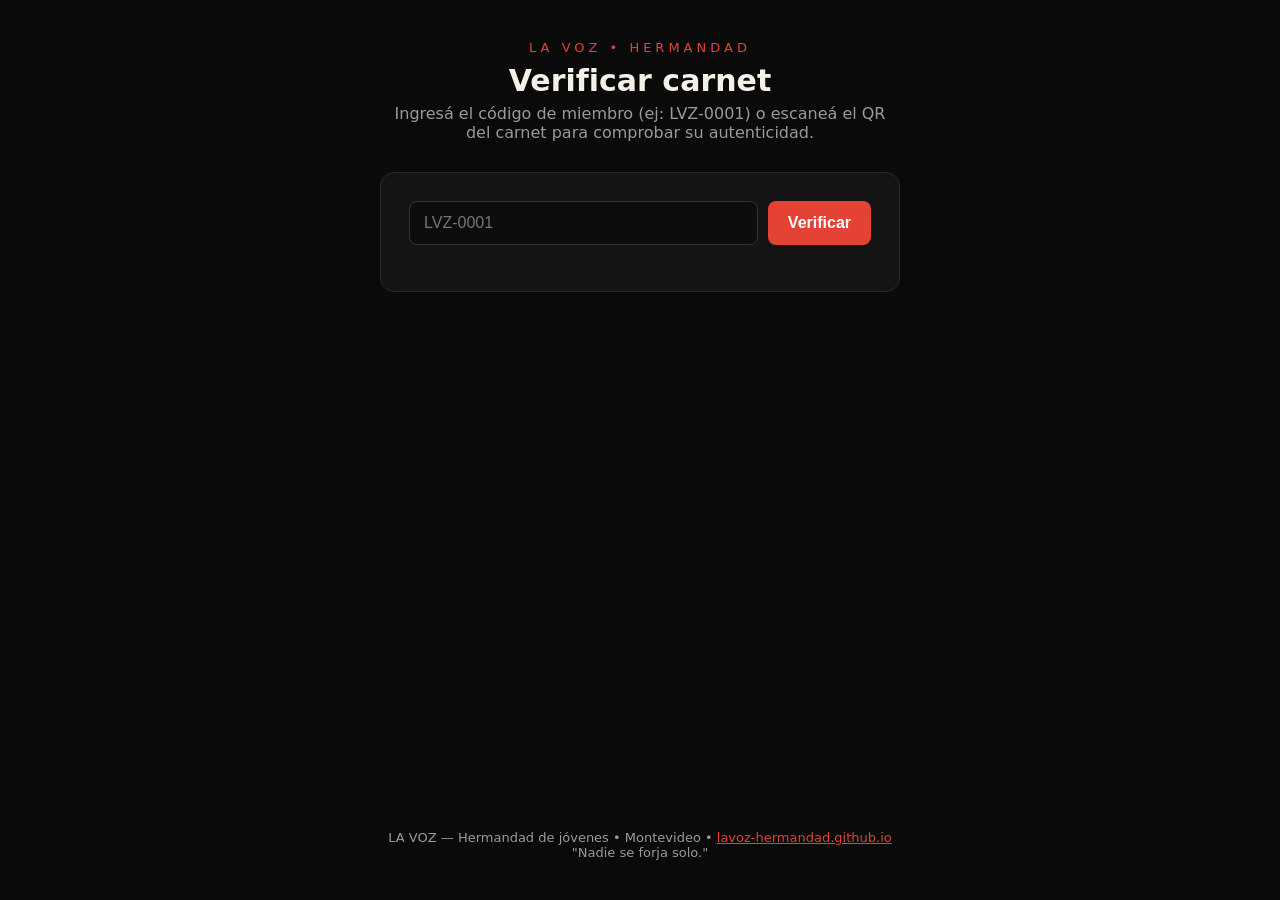
<file: verificar.html>
<!DOCTYPE html>
<html lang="es">
<head>
<meta charset="UTF-8">
<meta name="viewport" content="width=device-width, initial-scale=1">
<title>Verificar carnet — LA VOZ</title>
<meta name="description" content="Verificá la autenticidad de un carnet de miembro de LA VOZ, hermandad de jóvenes de Montevideo.">
<style>
  :root{--bg:#0A0A0A;--red:#E34234;--txt:#F5F0E8;--mut:#9a9a9a;--card:#141414}
  *{margin:0;padding:0;box-sizing:border-box}
  body{background:var(--bg);color:var(--txt);font-family:system-ui,-apple-system,'Segoe UI',Roboto,sans-serif;min-height:100vh;display:flex;flex-direction:column;align-items:center;padding:40px 20px}
  .brand{font-size:13px;letter-spacing:4px;color:var(--red);margin-bottom:8px}
  h1{font-size:30px;margin-bottom:6px;text-align:center}
  .sub{color:var(--mut);margin-bottom:30px;text-align:center;max-width:520px}
  .box{background:var(--card);border:1px solid #2a2a2a;border-radius:14px;padding:28px;width:100%;max-width:520px}
  .row{display:flex;gap:10px;margin-bottom:18px}
  input{flex:1;background:#0d0d0d;border:1px solid #333;color:var(--txt);border-radius:8px;padding:12px 14px;font-size:16px;text-transform:uppercase}
  button{background:var(--red);color:#fff;border:none;border-radius:8px;padding:12px 20px;font-size:16px;font-weight:700;cursor:pointer}
  button:hover{filter:brightness(1.1)}
  .result{margin-top:6px;border-radius:10px;padding:20px;display:none}
  .result.ok{display:block;border:1px solid #2e7d32;background:#0f1f12}
  .result.bad{display:block;border:1px solid #7d2e2e;background:#1f0f0f}
  .result .status{font-weight:800;font-size:18px;margin-bottom:10px}
  .ok .status{color:#7fd67f}.bad .status{color:#e88}
  .kv{display:flex;justify-content:space-between;padding:6px 0;border-top:1px solid #2a2a2a;font-size:15px}
  .kv span:first-child{color:var(--mut)}
  .cta{margin-top:26px;text-align:center}
  .cta a{display:inline-block;background:var(--red);color:#fff;text-decoration:none;font-weight:700;padding:14px 30px;border-radius:10px}
  footer{margin-top:auto;padding-top:40px;color:var(--mut);font-size:13px;text-align:center}
  footer a{color:var(--red)}
</style>
</head>
<body>
  <div class="brand">LA VOZ • HERMANDAD</div>
  <h1>Verificar carnet</h1>
  <p class="sub">Ingresá el código de miembro (ej: LVZ-0001) o escaneá el QR del carnet para comprobar su autenticidad.</p>

  <div class="box">
    <div class="row">
      <input id="codigo" placeholder="LVZ-0001" maxlength="12">
      <button onclick="verificar()">Verificar</button>
    </div>
    <div id="resultado" class="result"></div>
  </div>

  <div class="cta" id="cta-unete" style="display:none">
    <p style="color:var(--mut);margin-bottom:12px">¿Querés tu propio carnet? Sumate al taller gratuito.</p>
    <a href="https://docs.google.com/forms/d/e/1FAIpQLSfgUKeSpKuz0npDXgJAOf-cOfyzeiMaubLZ_nwHy2I2EFGEtA/viewform">Quiero sumarme</a>
  </div>

  <footer>
    LA VOZ — Hermandad de jóvenes • Montevideo • <a href="https://lavoz-hermandad.github.io/">lavoz-hermandad.github.io</a><br>
    "Nadie se forja solo."
  </footer>

<script>
const REGISTRO = {};

function verificar(cod) {
  const codigo = (cod || document.getElementById('codigo').value).trim().toUpperCase();
  const box = document.getElementById('resultado');
  const cta = document.getElementById('cta-unete');
  if (!codigo) return;
  const m = REGISTRO[codigo];
  if (m) {
    box.className = 'result ok';
    box.innerHTML = '<div class="status">✓ CARNET VÁLIDO</div>' +
      kv('Código', codigo) + kv('Miembro', m.nombre) +
      kv('Rol', m.rol) + kv('Nivel', m.nivel);
    cta.style.display = 'none';
  } else {
    box.className = 'result bad';
    box.innerHTML = '<div class="status">✕ CÓDIGO NO REGISTRADO</div>' +
      '<p style="color:var(--mut);font-size:14px">Este código no figura en el registro de LA VOZ. Si creés que es un error, escribinos por WhatsApp al +598 91 311 418.</p>';
    cta.style.display = 'block';
  }
}
function kv(k, v) { return '<div class="kv"><span>' + k + '</span><strong>' + v + '</strong></div>'; }

document.getElementById('codigo').addEventListener('keydown', e => { if (e.key === 'Enter') verificar(); });
const params = new URLSearchParams(location.search);
if (params.get('codigo')) verificar(params.get('codigo'));
</script>
</body>
</html>
</file>
